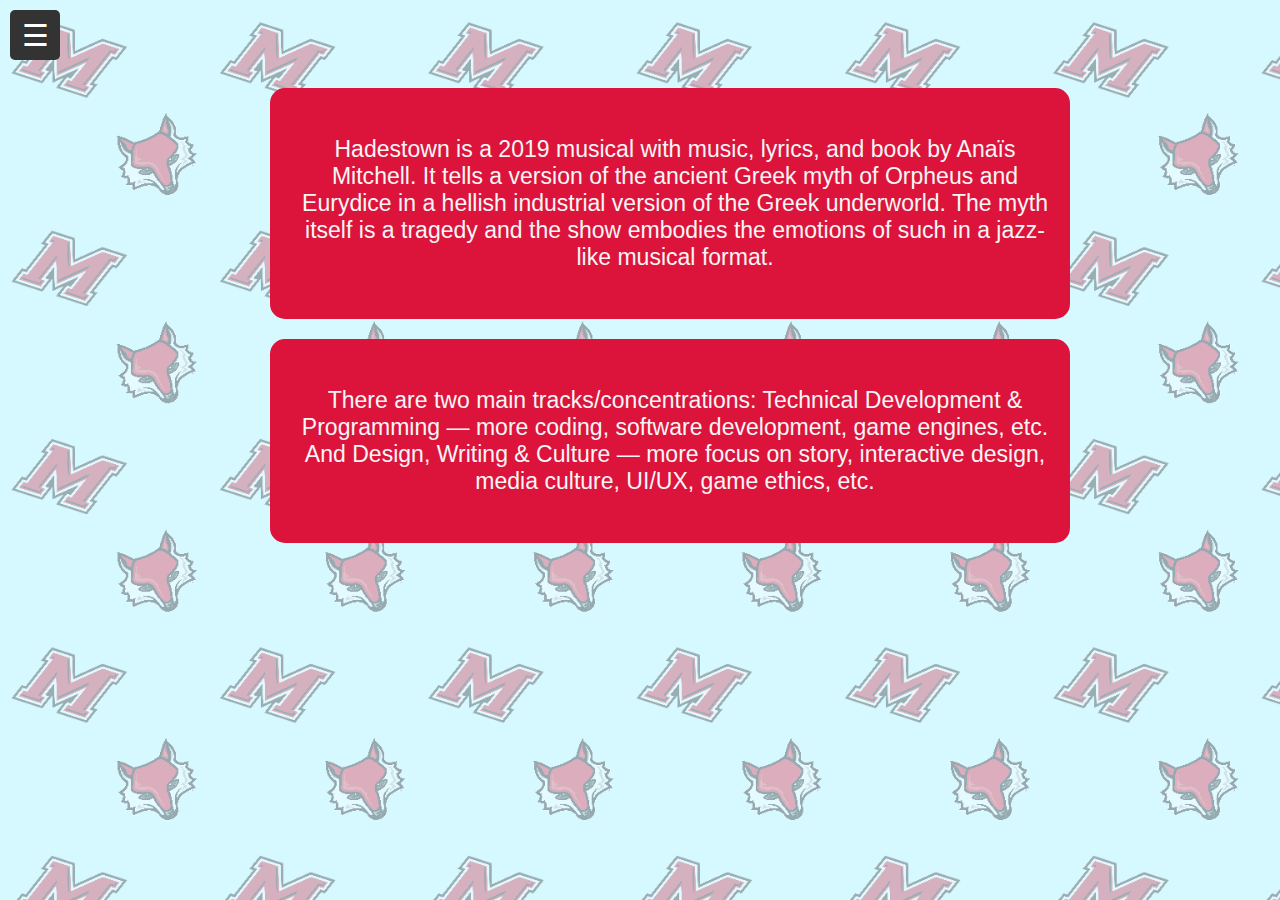
<file: index.html>
<!doctype html>
<html lang="en">

<head>
    <title>
        Home
    </title>
    <!-- Required meta tags -->
    <meta charset="utf-8" />
    <meta name="viewport" content="width=device-width, initial-scale=1, shrink-to-fit=no" />

    <!-- Bootstrap CSS v5.2.1 -->
    <link href="https://cdn.jsdelivr.net/npm/bootstrap@5.3.2/dist/css/bootstrap.min.css" rel="stylesheet"
        integrity="sha384-T3c6CoIi6uLrA9TneNEoa7RxnatzjcDSCmG1MXxSR1GAsXEV/Dwwykc2MPK8M2HN" crossorigin="anonymous" />
    <link rel="stylesheet" href="style.css">
</head>

<body>
    <div class="container">
        <!-- Menu icon at the top left -->
        <div class="menu-icon" id="menuIcon">☰</div>
        <!-- Sidebar with links -->
        <nav class="sidebar" id="sidebar">
            <ul>
                <li><a href="index.html" onclick="selectPage(event)">Home</a></li>
                <li><a href="gen.html" onclick="selectPage(event)">General</a></li>
                <li><a href="academicpro.html" onclick="selectPage(event)">Academic Programs</a></li>
                <li><a href="studentlife.html" onclick="selectPage(event)">Student Life</a></li>
                <li><a href="costaid.html" onclick="selectPage(event)">Cost and Financial Aid</a></li>
                <li><a href="alumni.html" onclick="selectPage(event)">Alumni Success</a></li>
            </ul>
        </nav>
    </div>

    <p>
    <div class="container">
        <div class="row">
            <!-- First div with text and image -->
            <div class="col-12 d-flex align-items-center mb-4 one">
                <div class="text-content flex-fill">
                    <p>Hadestown is a 2019 musical with music, lyrics, and book by Anaïs Mitchell. It tells a
                        version of the ancient Greek myth of Orpheus and Eurydice in a hellish industrial
                        version of the Greek underworld. The myth itself is a tragedy and the show embodies the
                        emotions of such in a jazz-like musical format. </p>
                </div>
            </div>
            <div class="divider"></div>

            <!-- Second div with text and image -->
            <div class="col-12 d-flex align-items-center mb-4 two">
                <div class="text-content flex-fill">
                    <p>There are two main tracks/concentrations:
                        Technical Development & Programming — more coding, software development, game engines, etc. And
                        Design, Writing & Culture — more focus on story, interactive design, media culture, UI/UX, game
                        ethics, etc.
                    </p>
                </div>
            </div>
        </div>
        </p>








        <script src="https://cdn.jsdelivr.net/npm/@popperjs/core@2.11.8/dist/umd/popper.min.js"
            integrity="sha384-I7E8VVD/ismYTF4hNIPjVp/Zjvgyol6VFvRkX/vR+Vc4jQkC+hVqc2pM8ODewa9r"
            crossorigin="anonymous"></script>

        <script src="https://cdn.jsdelivr.net/npm/bootstrap@5.3.2/dist/js/bootstrap.min.js"
            integrity="sha384-BBtl+eGJRgqQAUMxJ7pMwbEyER4l1g+O15P+16Ep7Q9Q+zqX6gSbd85u4mG4QzX+"
            crossorigin="anonymous"></script>
        <script src="script.js"></script>
</body>

</html>
</file>
<file: style.css>
html,
body {
  height: auto;
  overflow-y: auto;
  margin: 0;
  padding: 0;
  overflow-x: hidden;
  background-image: url("imgs/bg.png"); /* Add your background image */
  background-repeat: no-repeat;
  background-size: cover; /* Ensure the background image covers the whole page */
  background-attachment: fixed; /* Keep the background image fixed when scrolling */
  
  font-size: larger;
    font-family: "hoss-round-narrow", sans-serif;
font-weight: 200;
font-style: normal;
}




.slide {
  max-width: 800px;
  margin-bottom: 40px; /* keep your spacing below carousel */
}

.carousel-inner {
  height: auto; /* or whatever fixed height you want */
  position: relative;
}

.carousel-item {
  height: 100%;
}

.carousel-inner .carousel-item img {
  height: 100%;
  width: 100%;
  object-fit: cover;
}

.carousel-inner .carousel-item:nth-child(3) img {
  clip-path: inset(0 0 16px 0);
}

/* Adjust main content area to avoid being hidden behind fixed sidebar */
body {
  padding-left: 70px; /* sidebar width + some margin */
  padding-top: 50px;
  color: whitesmoke;
}

/* Menu icon */
.menu-icon {
  width: 50px;
  height: 50px;
  display: flex;
  justify-content: center;
  align-items: center;

  font-size: 30px;
  cursor: pointer;
  background-color: #333;
  color: white;
  border-radius: 5px;
  position: fixed;
  top: 10px;
  left: 10px;
  z-index: 1001;
}

/* Sidebar base (desktop by default) */
.sidebar {
  position: fixed;
  top: 0;
  left: 0;
  width: 0;
  height: 70px;
  overflow: hidden;
  background-color: transparent;
  transition: all 0.5s ease-in-out;
  z-index: 1000;
  display: flex;
  align-items: center;
  padding-left: 0;
  box-sizing: border-box;
}

.sidebar.open {
  width: 100vw;
  background-color: #333;
  padding-left: 60px;
  padding-top: 5px;
  padding-bottom: 10px;
  border-bottom-right-radius: 5px;
  border-top-right-radius: 5px;
}

.sidebar ul {
  list-style: none;
  margin: 0;
  padding: 0 10px;
  display: flex;
  gap: 50px;
  width: 100%;
  justify-content: flex-start;
}

.sidebar ul li {
  text-align: center;
}

.sidebar ul li a {
  color: white;
  text-decoration: none;
  display: inline-block;
  padding: 10px 15px;
}

.sidebar ul li a:hover {
  background-color: #444;
  border-radius: 3px;
}

/* ---------- MOBILE DROPDOWN STYLES ---------- */
@media (max-width: 768px) {
  .col-12 {
    width: 90%;
    max-width: 100%;
    padding-top: 10px;
    box-sizing: border-box;
    margin: 0 auto;
    transform: translateX(-30px);
  }
  .sidebar {
    flex-direction: column;
    width: 100vw;
    height: 0;
    overflow: hidden;
    transition: height 0.5s ease-in-out;
    padding: 0;
    align-items: flex-start;
    border-radius: 0;
    background-color: #333;
  }

  .sidebar.open {
    height: 100vh;
    padding-top: 60px;
    padding-left: 20px;
    padding-right: 20px;
  }

  .sidebar ul {
    flex-direction: column;
    gap: 20px;
    width: 100%;
  }

  .sidebar ul li {
    width: 100%;
  }

  .sidebar ul li a {
    display: block;
    width: 100%;
    font-size: 18px;
    padding: 12px 0;
  }
 .gates-section {
    align-items: center;
    text-align: center;
  }

  .gates-img-wrapper {
    width: 90%;
    margin: 0 auto;
  }

  /* ✅ Center the carousel */
  .slide {
    width: 90%;
    margin: 0 auto;
  }

  /* Optional: Fix carousel height if it's too tall on mobile */
  .carousel-inner {
    max-height: 300px; /* Adjust as needed */
  }

  .carousel-inner .carousel-item img {
    height: auto;
    max-height: 300px;
  }
}
  /* ✅ NEW: Stack & center container children on mobile */
  .container {
    flex-direction: column;
    align-items: center;
  }


.text-content {
  padding: 15px;
  flex: 1;
  max-width: 100%;
  box-sizing: border-box;
  text-align: center; /* ✅ Center text inside blocks */
}

/* ✅ Updated to center child divs and wrap properly */
.container {
  max-width: 100%;
  margin-top: 15px;
  margin-left: auto;
  margin-right: auto;
  display: flex;
  flex-direction: row;
  flex-wrap: wrap;
  justify-content: center;
  gap: 10px;
}

/* Each content block */
.col-12 {
  width: 100%;
  max-width: 800px;
  padding-top: 10px;
  padding-bottom: 10px;
  padding-left: 10px;
  box-sizing: border-box;
  margin: 0 auto; /* ✅ Center blocks horizontally */
}

.mb-4 {
  margin-bottom: 20px;
}

.divider {
  margin-bottom: 20px;
  background-color: transparent;
}

.one {
  background-color: crimson;
}

.two {
  background-color: crimson;
}

.tree {
  background-color: crimson;
}

.topper {
  background: #dc143c;
  background: linear-gradient(
    90deg,
    rgba(179, 54, 54, 1) 0%,
    rgba(220, 20, 60, 1) 50%,
    rgba(237, 83, 83, 1) 100%
  );
  color: whitesmoke;
}

div {
  border-radius: 15px;
}
.gate 
  border-radius: 15px;
.gates-img-wrapper {
  position: relative;
  overflow: hidden;
  border-radius: 15px; /* round all corners */
  height: 100%;
}

.gates-img-wrapper img {
  display: block;
  width: 100%;
  height: calc(100% + 20px);
  object-fit: cover;
  border-radius: 15px; /* same as container for all corners */
  position: relative;
  top: -20px;
}

.banner {
  width: 100%;
  max-width: 800px; /* Match .col-12 */
  margin: 0 auto;
  padding: 0;
  overflow: hidden;
  position: relative;
  height: 40vh;
  border-radius: 15px;
}

.banner img {
  width: 100%;
  height: 100%;
  object-fit: cover;
  object-position: center;
  display: block;
  border-radius: 15px;
}
</file>
